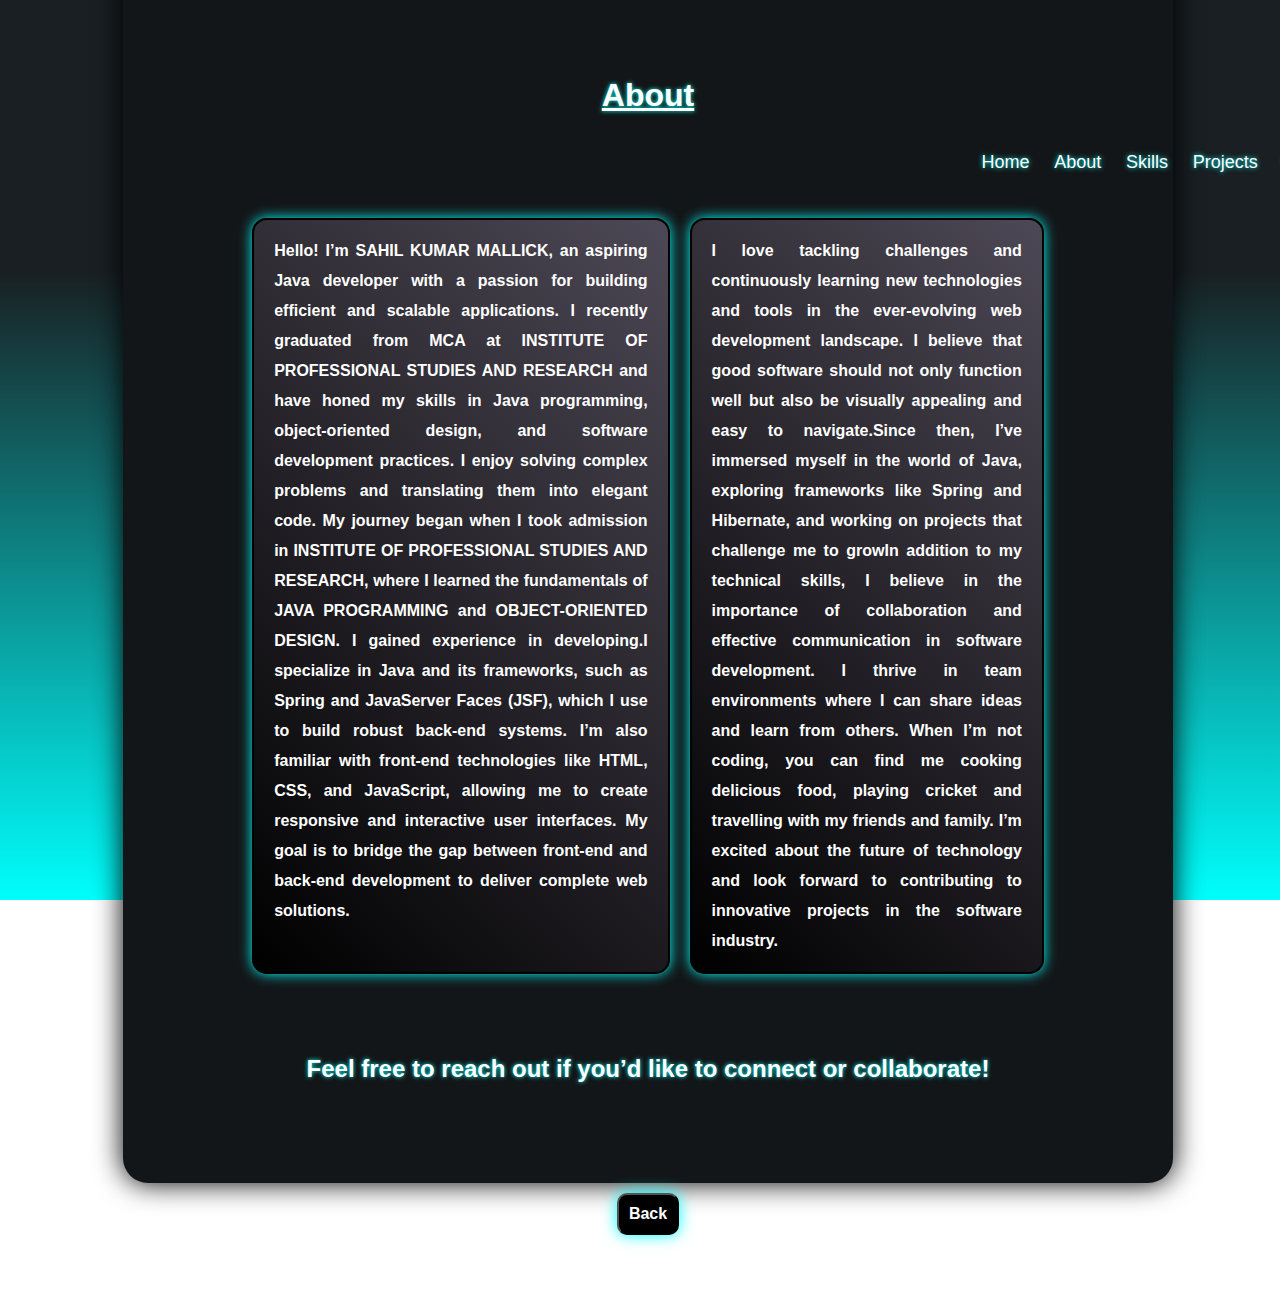
<file: about.html>
<!DOCTYPE html>
<html lang="en">

<head>
  <meta charset="UTF-8">
  <meta http-equiv="X-UA-Compatible" content="IE=edge">
  <meta name="viewport" content="width=device-width, initial-scale=1.0">
  <title>Document</title>
  <link rel="stylesheet" href="style.css">
</head>

<body>
  <div id="main">
    <div align="center"><u>
        <h1>About</h1>
      </u></div>
    <div id="navabar" style="width:40%;margin-top: 100px;margin-left:800px;margin-bottom: -50px;">
      <nav>
        <div><a href="index.html">Home</a></div>
        <div> <a href="about.html">About</a></div>
        <div><a href="skills.html">Skills</a></div>
        <div><a href="project.html">Projects</a></div>
        <div><a href="contact.html">Contact</a></div>
      </nav>
    </div>
    <div id="container2">
      <div>
        <p style="font-size: 16px;">Hello! I’m SAHIL KUMAR MALLICK, an aspiring Java developer with a passion for
          building
          efficient
          and scalable
          applications. I recently graduated from MCA at INSTITUTE OF PROFESSIONAL STUDIES AND RESEARCH and have honed
          my
          skills in Java programming, object-oriented design, and software development practices.

          I enjoy solving complex problems and translating them into elegant code. My journey began when I took
          admission in INSTITUTE OF PROFESSIONAL STUDIES AND RESEARCH, where I learned the fundamentals of <b>JAVA
            PROGRAMMING and OBJECT-ORIENTED DESIGN.</b> I gained experience in developing.I specialize in Java and its
          frameworks, such as Spring and JavaServer Faces (JSF), which I use to build robust back-end systems. I’m also
          familiar with front-end technologies like HTML, CSS, and JavaScript, allowing me to create responsive and
          interactive user interfaces. My goal is to bridge the gap between front-end and back-end development to
          deliver complete web solutions.
        </p>
      </div>
      <div>
        <p style="font-size: 16px;"> I love tackling challenges and continuously learning new technologies and tools in
          the ever-evolving web development landscape. I believe that good software should not only function well but
          also be visually appealing and easy to navigate.Since then,
          I’ve immersed myself in the world of Java, exploring frameworks like Spring and Hibernate, and working on
          projects
          that challenge me to growIn addition to my technical skills, I believe in the importance of collaboration
          and
          effective communication
          in
          software development. I thrive in team environments where I can share ideas and learn from others.

          When I’m not coding, you can find me cooking delicious food, playing cricket and travelling with my friends
          and family. I’m excited about the future of technology and look forward to contributing to innovative
          projects
          in the software industry.

        </p>
      </div>
    </div>
    <div align="center">
      <h2> Feel free to reach out if you’d like to connect or collaborate!</h2>
    </div>
  </div>
  <div align="center" class="back" style="margin-top:5%;"><a href="about.html"><button>Back</button></a></div>
</body>

</html>
</file>
<file: style.css>
body {
  height: 100%;
  width: 100%;
  background: linear-gradient(to top, #00fefc, #191f22 70%);
  background-repeat: no-repeat;
  background-size: cover;
  background-attachment: fixed;
  font-family: sans-serif;
  color: white;
}

#container {
  display: flex;
  justify-content: center;
  margin: 6% 19%;
  padding: 80px 0px;
  background-color: #131618;
  border-radius: 25px;
  box-shadow: 0 0 29px#000000;
}

#container:hover {
  box-shadow: 0 0 37px#00fffb;
}

#info {
  padding-right: 230px;
}

nav {
  display: flex;
  justify-content: space-around;
  margin-top: -62px;
  margin-bottom: 75px;
  text-align: right;
  margin-right: -8px;

}

nav div a {
  color: white;
  text-decoration: none;
  text-shadow: 0 0 5px #00fefc;
  font-family: sans-serif;
  font-size: 18px;
  margin-right: 8px;
}

nav div a:hover {
  color: #00fefc;
}

p {
  font-size: 20px;
  font-weight: bold;
}

#container h1 {
  margin-bottom: -12px;
}

strong {
  color: #00fefc;
  text-shadow: 0 0 10px #00fefc;
}

#link {
  display: flex;
}

a img {
  border: 1px solid #00fefc;
  border-radius: 50%;
  margin: 0px 9px;
  box-shadow: 0 0 13px #00fefc;
}

a img:hover {
  box-shadow: 0 0 20px #00fefc;
}

#my_photo {
  box-shadow: 5px 5px 5px #00fefc;
  border: 0px;
  border-radius: 10%;
}

button {
  padding: 10px;
  border-radius: 10px;
  background-color: black;
  color: white;
  font-weight: bold;
  box-shadow: 0 0 15px #00fefc;
  font-size: 16px;
}

button:hover {
  border: 1px solid white;
  background: linear-gradient(45deg, gray, black);
}

#main,
#skill,
#contact {
  background: #131618;
  border-radius: 25px;
  box-shadow: 0 0 29px#000000;
  margin: -5% 9%;
  padding: 80px 50px;
}

#main:hover {
  box-shadow: 0 0 37px#00fefc;
}

#main h1:hover {
  text-shadow: 0 11px 9px#00fefc;
}

#main h1,
h2 {
  padding-top: 32px;
  text-shadow: 0 0 4px #00fefc;
}

#container2 {

  display: flex;
  margin: 3% 2%;
  padding: 80px 50px;
}

#container2 div {
  background: linear-gradient(45deg, #000000, #4D4855);
  padding: 0px 20px;
  text-align: justify;
  line-height: 30px;
  border: 2px solid black;
  margin: -60px 10px;
  border-radius: 15px;
  box-shadow: 0 0 13px #00fefc;
  transition: linear 5ms;
  font-family: 'Segoe UI', Tahoma, Geneva, Verdana, sans-serif;

}

#container2 div:hover {
  background: linear-gradient(45deg, #4D4855, #000000);
}

#container2 div:hover {
  box-shadow: 0 0 21px #00fefc;
}

.back {
  padding: 10px;
  border-radius: 5px;
  font-size: 18px;
  margin-top: 30px;
  font-weight: bold;
}

#container3 {
  display: grid;
  grid-template-columns: auto auto;
  grid-template-rows: auto auto auto;
  background: whitesmoke;
  border: 0px;
  border-radius: 18px;
  padding: 10px;
  color: black;
}

#container3 div img {
  height: 120px;
  width: 120px;
  border: 0px;
  border-radius: 50%;
}

.skills {
  border: 1px solid black;
  width: 50%;
  border-radius: 10px;
  text-align: right;
  background: #B2BEB5;
  box-shadow: 0 0 10px #0FFF50;
  margin-bottom: 10px;
}

#container3 div p {
  text-shadow: 0 3px 5px black;
}

#html {
  background: #0FFF50;
  width: 90%;
  border-radius: 10px;
  font-weight: bold;
}

#css {
  background: #0FFF50;
  width: 92%;
  border-radius: 10px;
  font-weight: bold;
}

#js {
  background: #0FFF50;
  width: 85%;
  border-radius: 10px;
  font-weight: bold;
}

#java {
  background: #0FFF50;
  width: 95%;
  border-radius: 10px;
  font-weight: bold;
}

#c {
  background: #0FFF50;
  width: 75%;
  border-radius: 10px;
  font-weight: bold;
}

#db {
  background: #0FFF50;
  width: 83%;
  border-radius: 10px;
  font-weight: bold;
}

hr {
  background-color: violet;
  box-shadow: 0 5px 5px black;
  width: 90%;
}

#skill {
  display: flex;
  justify-content: space-between;
  background-color: whitesmoke;
}

#skill:hover {
  box-shadow: 0 0 37px#00fefc;
}

#skill div {
  padding: 0 20px;
  /* border: 1px solid black; */
  background-color: whitesmoke;
}

#skill div img {
  height: 450px;
  width: 355px;
  margin-left: 55px;
  border-radius: 15px;
  transition: linear 1.5s;
  box-shadow: 0 15px 30px #2c2a2a;
}


#skill div img:hover {
  transform: rotateY(360deg);

}

#skill h2 {
  color: black;
  font-family: system-ui, -apple-system, BlinkMacSystemFont, 'Segoe UI', Roboto, Oxygen, Ubuntu, Cantarell, 'Open Sans', 'Helvetica Neue', sans-serif;
  font-style: italic;
  font-size: 30px;
  text-shadow: 0 3px 5px blue;
}

.pr {
  width: 90%;
}

.pr ul {
  color: black;
  text-align: justify;
}

#skill button {
  background-color: black;
  color: white;
  font-weight: bold;
  box-shadow: 0 0 20px black;
  margin-top: 5px;
}

#skill button:hover {
  border: 1px solid white;
  background: linear-gradient(45deg, gray, black);
}

#contact {
  display: flex;
  justify-content: space-around;
}

#contact:hover {
  box-shadow: 0 0 37px#00fefc;
}

#container5 img {
  height: 30px;
  width: 30px;
  border-radius: 50%;
  margin: 0px 9px;
  box-shadow: 0 0 13px #00fefc;
}

#container5 div {
  box-shadow: 0 0 13px #00fefc;
  padding: 5px 0px;
  padding-right: 200px;
  border: 1px solid black;
  border-radius: 10px;
  margin-top: 9px;
  width: 85%;
}

#container6 {
  background: black;
  border: 1px solid black;
  height: 450px;
  width: 45%;
  color: white;
  padding-left: 30px;
  padding-top: 30px;
  margin-left: 150px;
  border-radius: 15px;
  line-height: 25px;
  box-shadow: 0 0 13px #00fefc;
  margin-top: 17px;
  ;
}

#container6 div textarea {
  height: 150px;
  width: 520px;
  border: 0;
  border-radius: 10px;
  font-weight: bold;
  font-size: 16px;
  font-family: Arial, Helvetica, sans-serif;
  padding: 5px;
  background: gray;
  outline: none;
}

::placeholder {
  color: black;
}

input {
  height: 30px;
  width: 520px;
  border: 0;
  border-radius: 7px;
  font-weight: bold;
  padding: 5px;
  font-size: 16px;
  font-family: Arial, Helvetica, sans-serif;
  background: gray;
  margin-bottom: 5px;
  outline: none;
  box-shadow: 0 0 5px white;
}

label {
  font-weight: bold;
  text-shadow: 0 0 5px #00fefc;
  font-size: 19px;
}
</file>
